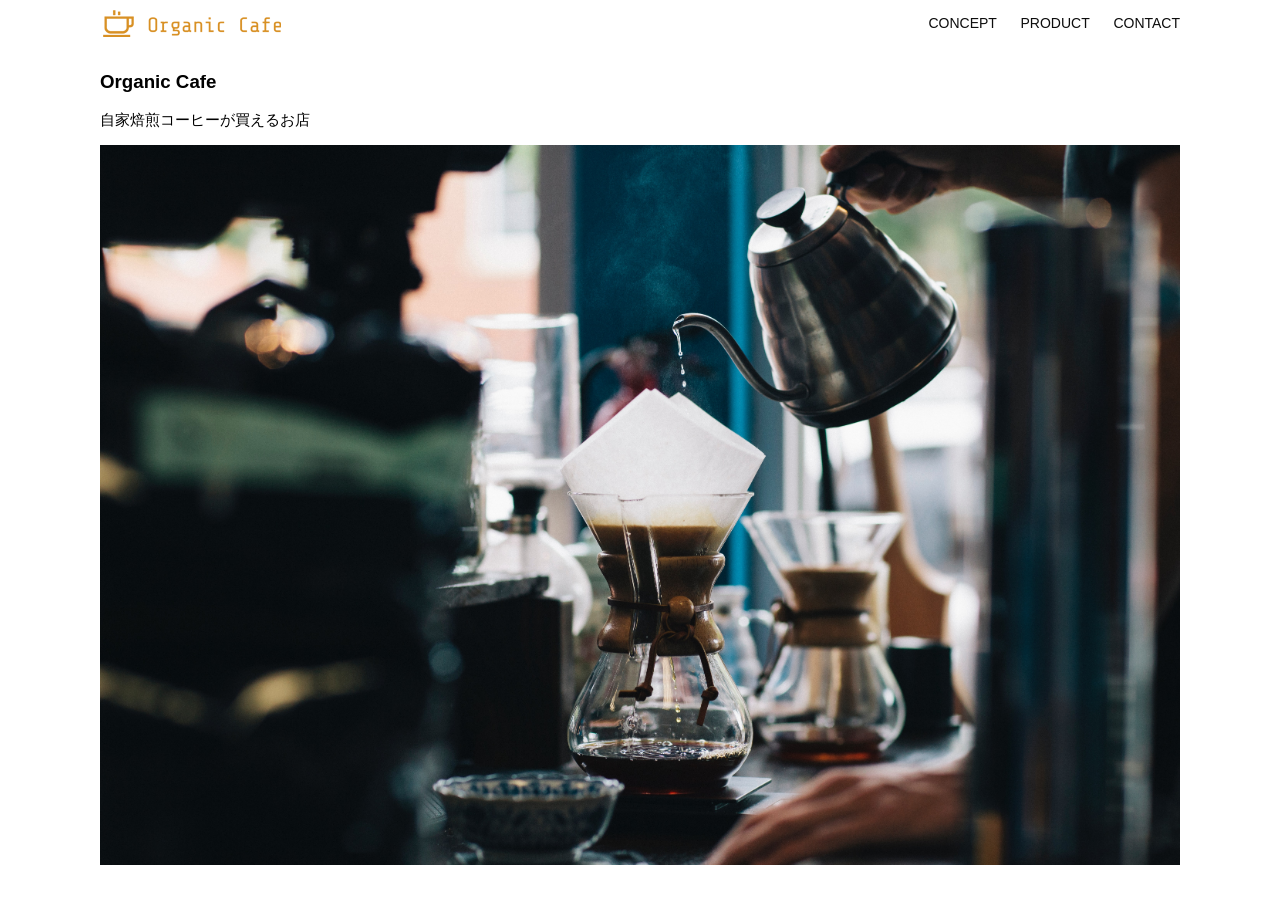
<file: kadai_013/index.html>
<!DOCTYPE html>
<html>
  <head>
    <title>Organic Cafe</title>
    <meta charset="UTF-8" />
    <meta name="description" content="自家焙煎のコーヒーがお家で楽しめるOrganic Cafe"/>
    <meta name="viewport" content="width=device-width, initial-scale=1.0" />
    <link rel="stylesheet" href="style.css" />
  </head>
  <body>
    <!-- ヘッダー -->
    <header>
      <!-- ロゴ -->
      <a href="index.html" id="logo"><img src="images/logo.png" alt="トップページに戻る"/></a>

      <!-- PC用ナビゲーション -->
      <nav id="nav-pc">
        <a href="index.html#concept">CONCEPT</a>
        <a href="index.html#product">PRODUCT</a>
        <a href="index.html#contact">CONTACT</a>
      </nav>

      <!--SP用メニューボタン-->
        <img id="menu-sp" src="images/button-menu.png" alt="ナビゲーションを開く" onclick="document.getElementById('nav-sp').style.display = 'block'">

      <!--SP用ナビゲーション-->
      <nav id="nav-sp">
        <ul>
          <li>
          <img id="close" src="images/button-close.png" alt="ナビゲーションを閉じる "onclick="document.getElementById('nav-sp').style.display = 'none'">
          </li>
          <li><a id="logo-sp" href="index.html" onclick="document.getElementById('nav-sp').style.display = 'none'"><img src="images/logo-sp.png" alt="トップページに戻る"></a></li>
          <li><a class="menu" href="index.html#concept" onclick="document.getElementById('nav-sp').style.display = 'none'">CONCEPT</a></li>
          <li><a class="menu" href="index.html#product" onclick="document.getElementById('nav-sp').style.display = 'none'">PRODUCT</a></li>
          <li><a class="menu" href="index.html#contact" onclick="document.getElementById('nav-sp').style.display = 'none'">CONTACT</a></li>
        </ul>
      </nav>      

    </header>

    <main>
      <article>
        <!-- メインビジュアル -->
        <section id="main-visual">
          <div id="main-message">
            <h1>Organic Cafe</h1>
            <p>自家焙煎コーヒーが買えるお店</p>
          </div>
          <img src="images/main-image.jpg" alt="コーヒーをハンドドリップで淹れる画像"/>
        </section>
      </article>
    </main>
  </body>
</html>
</file>
<file: kadai_013/style.css>
/* PC、スマホ共通スタイル */
body {
  font-family: "Source Sans Pro", "Hiragino Kaku Gothic ProN", Meiryo, Arial,
    sans-serif;
}

p {
  font-size: 15px;
}

#main-visual>img {
  width: 100%;
}

/*================
PC用のスタイル 
=================*/
@media screen and (min-width: 768px) {
  /* 横幅設定 */
  body {
    max-width: 1080px;
    min-width: 960px;
    margin: 0 auto 0 auto;
  }

  /* ヘッダー */
  header {
    display: flex;
    justify-content: space-between;
  }

  /* ナビゲーションのレイアウト */
  #nav-pc {
    text-align: right;
    font-size: 14px;
    padding-top: 15px;
  }

  /* ナビゲーションのリンクの装飾設定 */
  #nav-pc>a {
    text-decoration: none;
    margin-left: 20px;
  }

  #nav-pc>a:link {
    color: #0d0d0d;
  }

  #nav-pc>a:visited {
    color: #0d0d0d;
  }

  #nav-pc>a:hover {
    color: #0d0d0d;
    text-decoration: underline;
  }

  #nav-pc>a:active {
    color: #0d0d0d;
  }

  #menu-sp {
    display: none;
  }

  #nav-sp {
    display: none;
  }

}

/*================
SP用のスタイル 
=================*/
@media screen and (max-width: 767px) {

body {
  min-width: 375px;
  margin: 0;
}

#nav-pc {
  display: none;
}

#menu-sp {
  float: right;
}

#nav-sp {
  background-color: #ce933e;
  position: absolute;
  left: 0;
  top: 0;
  height: 100%;
  width: 100%;
  display: none;
  z-index: 100;
}

#nav-sp ul {
  padding-left: 0;
}

#nav-sp li {
  list-style: none;
}

#close {
  position: absolute;
  top: 20px;
  right: 20px;
}

#logo-sp {
  margin: 80px 0 30px 20px;
}

#nav-sp a {
  display: block;
}

#nav-sp a:link {
  color: #ffffff;
}

#nav-sp a:visited {
  color: #ffffff;
}

#nav-sp a:hover {
  text-decoration: underline;
}

#nav-sp a:active {
  color: #ffffff;
}

#nav-sp .menu {
  text-decoration: none;
  display: block;
  margin: 0 20px;
  height: 44px;
  font-size: 16px;
  background-image: url(images/arrow.png);
  background-repeat: no-repeat;
  background-position: right top;
}

}
</file>
